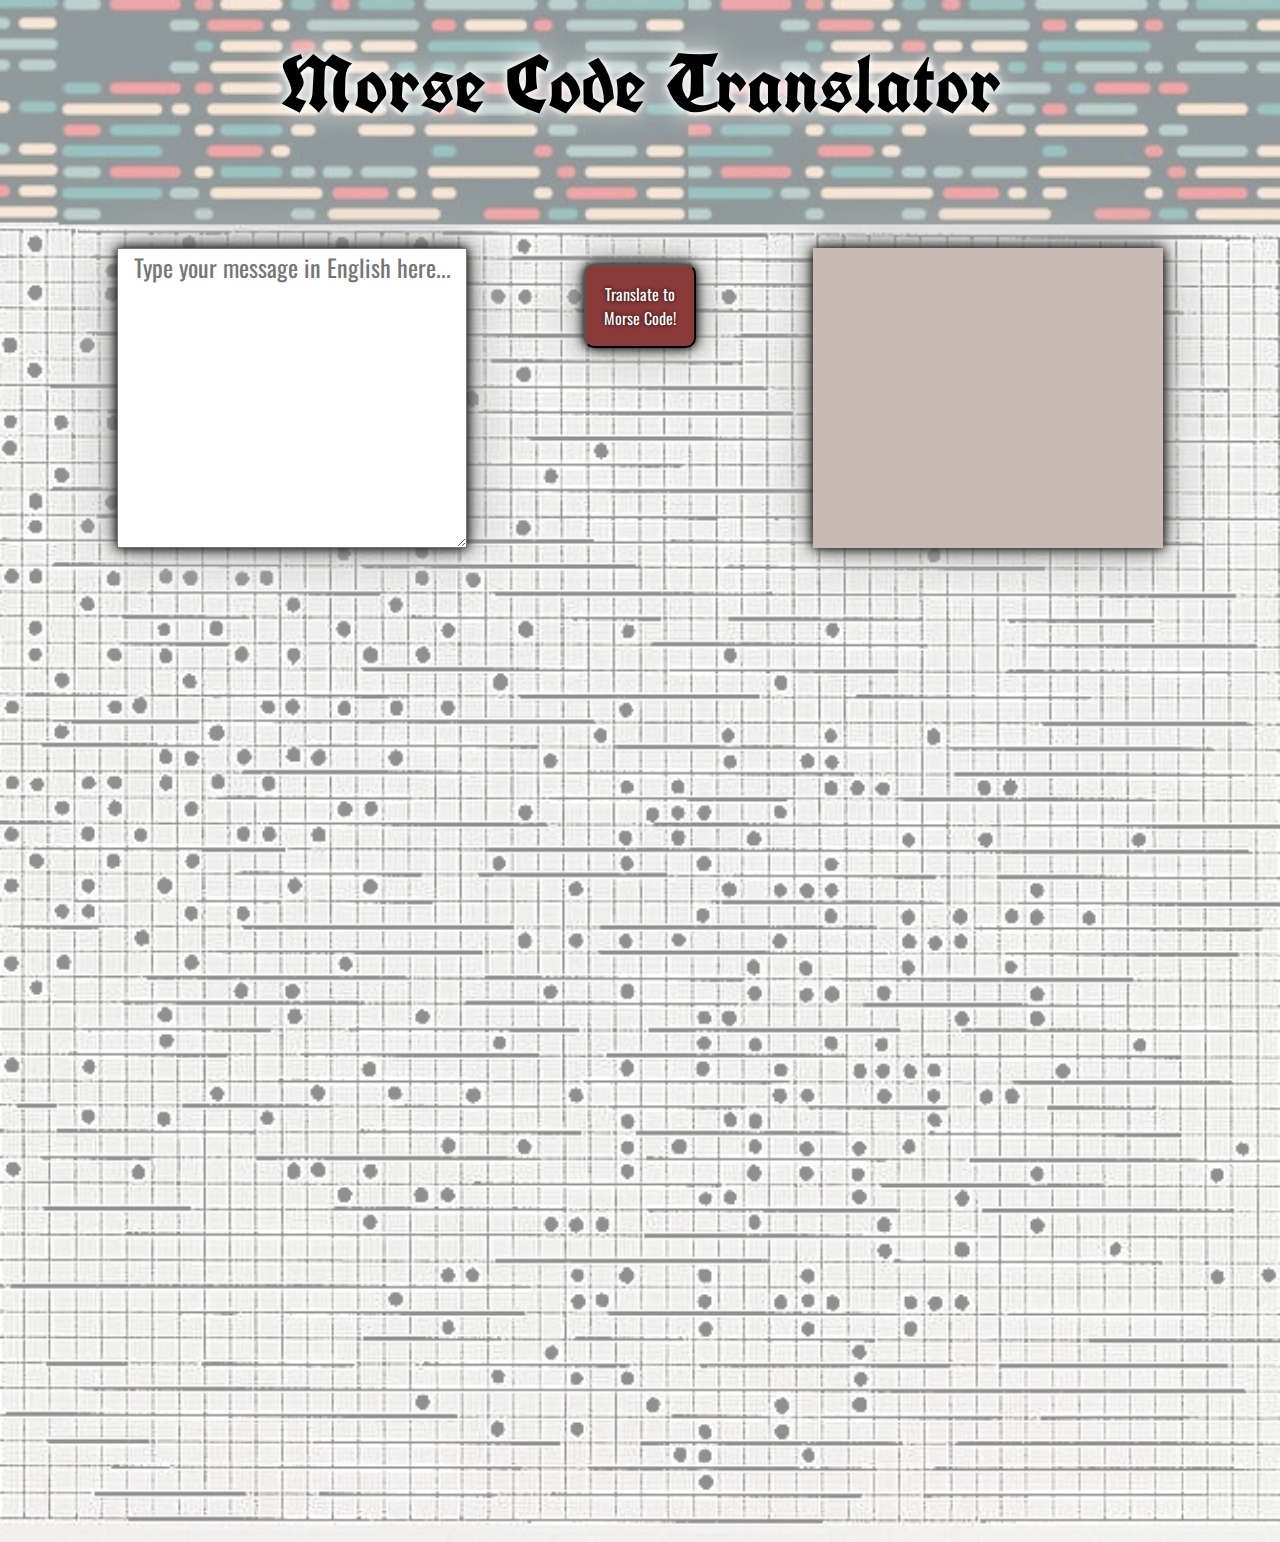
<file: index.html>
<!DOCTYPE html>
<html lang="en">
<head>
  <meta charset="UTF-8">
  <meta name="viewport" content="width=device-width, initial-scale=1.0">
  <link href="https://fonts.googleapis.com/css2?family=Oswald&family=UnifrakturCook:wght@700&display=swap" rel="stylesheet">
  <link rel="icon" href="./images/favicon.ico"/>
  <link rel="stylesheet" href="style.css">
  <script src="app.js" async defer></script>
  <title>Morse Code Translator</title>
</head>

<body>

  <img id="background" src="./images/morse-code8.png">
  
  <h1>Morse Code Translator</h1>


  <main>
    <form action="">
      <textarea name="text-input" id="text-input" placeholder="Type your message in English here..." rows="1"></textarea>
    </form>
    
    <div id="button">
      <button>Translate to Morse Code!</button>
    </div>
    
    <div id="translation-container">
      <p id="translation-result"></p>
    </div>

  </main>

  

</body>
</html>
</file>
<file: style.css>
* {
  margin: 0;
  padding: 0;
  -webkit-box-sizing: border-box;
          box-sizing: border-box;
  font-family: sans-serif;
}

#background {
  width: 100%;
  min-height: 100%;
  position: absolute;
  top: 0;
  left: 0;
  z-index: -100;
}

h1 {
  text-align: center;
  font-family: 'UnifrakturCook', cursive;
  font-size: 2.5em;
  font-weight: 799;
  padding-top: 0.2em;
  text-shadow: 0 0 5px white,  0 0 10px white, 0 0 30px white;
}

@media (min-width: 375px) {
  h1 {
    font-size: 2.5em;
    padding-top: 0.7em;
  }
}

@media (min-width: 425px) {
  h1 {
    font-size: 2.5em;
    font-weight: 900;
    padding-top: 0.7em;
  }
}

@media (min-width: 768px) {
  h1 {
    font-size: 4.4em;
    padding-top: 0.2em;
  }
}

@media (min-width: 1024px) {
  h1 {
    font-size: 5em;
    padding-top: 0.4em;
  }
}

@media (min-width: 1366px) {
  h1 {
    font-size: 6em;
    padding-top: 0.55em;
  }
}

@media (min-width: 2560px) {
  h1 {
    font-size: 8em;
    padding-top: 1em;
  }
}

main {
  text-align: center;
  display: -webkit-box;
  display: -ms-flexbox;
  display: flex;
  -webkit-box-orient: vertical;
  -webkit-box-direction: normal;
      -ms-flex-direction: column;
          flex-direction: column;
  -webkit-box-pack: center;
      -ms-flex-pack: center;
          justify-content: center;
  max-height: 150vh;
}

@media (min-width: 768px) {
  main {
    margin-top: 3em;
  }
}

@media (min-width: 1024px) {
  main {
    margin-top: 4em;
    -webkit-box-orient: horizontal;
    -webkit-box-direction: normal;
        -ms-flex-direction: row;
            flex-direction: row;
    -webkit-box-pack: space-evenly;
        -ms-flex-pack: space-evenly;
            justify-content: space-evenly;
  }
}

@media (min-width: 1366px) {
  main {
    margin-top: 5em;
  }
}

@media (min-width: 2560px) {
  main {
    margin-top: 12em;
  }
}

main form {
  margin-top: 2em;
  margin-bottom: 1em;
}

@media (min-width: 375px) {
  main form {
    margin-top: 3em;
  }
}

@media (min-width: 425px) {
  main form {
    margin-top: 3em;
  }
}

@media (min-width: 1024px) {
  main form {
    width: 350px;
    min-height: 300px;
  }
}

@media (min-width: 1366px) {
  main form {
    width: 500px;
    min-height: 300px;
  }
}

@media (min-width: 2560px) {
  main form {
    width: 900px;
    min-height: 300px;
  }
}

main form #text-input {
  font-family: 'Oswald', sans-serif;
  font-size: 1em;
  text-align: center;
  height: 10em;
  width: 80%;
  -webkit-box-shadow: 0 0 10px black, 0 0 20px #5c5b59, 0 0 60px #c2c0be;
          box-shadow: 0 0 10px black, 0 0 20px #5c5b59, 0 0 60px #c2c0be;
  overflow: auto;
}

@media (min-width: 1024px) {
  main form #text-input {
    font-size: 1.5em;
    height: 100%;
    width: 100%;
  }
}

main #button button {
  width: 7em;
  background-color: #8b3a3a;
  color: white;
  padding: 1em;
  font-family: 'Oswald', sans-serif;
  font-size: 1em;
  text-shadow: 0 0 4px black;
  border-radius: 10px;
  -webkit-box-shadow: 0 0 10px black, 0 0 20px #5c5b59, 0 0 60px #c2c0be;
          box-shadow: 0 0 10px black, 0 0 20px #5c5b59, 0 0 60px #c2c0be;
  cursor: pointer;
}

@media (min-width: 1024px) {
  main #button button {
    margin-top: 4em;
  }
}

@media (min-width: 1024px) {
  main #button button:hover {
    background-color: #34757a;
    font-size: 1.2em;
  }
}

main #translation-container {
  margin-top: 2em;
  margin-bottom: 1em;
  display: -webkit-box;
  display: -ms-flexbox;
  display: flex;
  -webkit-box-pack: center;
      -ms-flex-pack: center;
          justify-content: center;
  -webkit-box-align: center;
      -ms-flex-align: center;
          align-items: center;
}

@media (min-width: 1024px) {
  main #translation-container {
    margin-top: 3em;
    width: 350px;
    min-height: 300px;
  }
}

@media (min-width: 1366px) {
  main #translation-container {
    width: 500px;
    min-height: 300px;
  }
}

@media (min-width: 2560px) {
  main #translation-container {
    width: 900px;
    min-height: 300px;
  }
}

main #translation-container p {
  width: 80%;
  max-height: 60vh;
  overflow: auto;
  padding: 1em;
  padding-bottom: 2em;
  background: #c8bbb4;
  color: #8b3a3a;
  font-size: 1em;
  font-weight: bold;
  -webkit-box-shadow: 0 0 10px black, 0 0 20px #5c5b59, 0 0 60px #c2c0be;
          box-shadow: 0 0 10px black, 0 0 20px #5c5b59, 0 0 60px #c2c0be;
}

@media (min-width: 768px) {
  main #translation-container p {
    max-height: 50vh;
  }
}

@media (min-width: 1024px) {
  main #translation-container p {
    height: 100%;
    width: 100%;
    font-size: 1.5em;
  }
}
/*# sourceMappingURL=style.css.map */
</file>
